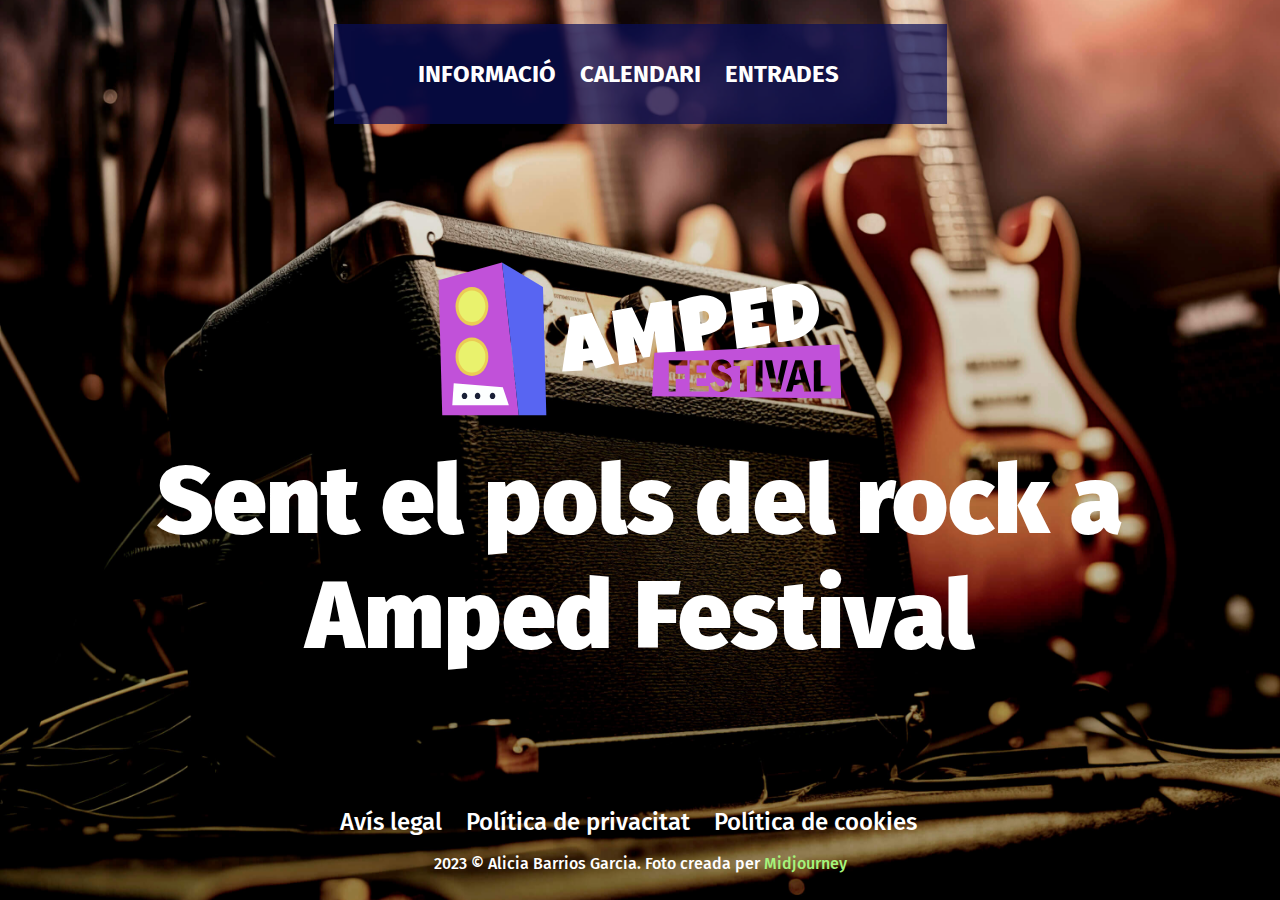
<file: index.html>
<!DOCTYPE html>
<html lang="ca">
    <head>
        <meta charset="UTF-8">
        <meta name="viewport" content="width=device-width, initial-scale=1.0">
        <meta name="author" content="alicia-barrios-garcia">
        <meta name="description" content="Aplicació web dedicada a la gestió, informació i reserva de concerts">
        <title>AMPED Festival - Home</title>
        <link rel="stylesheet" type="text/css" href="css/estils.css">
        <link rel="icon" type="image/jpg" href="img/favicon-32x32.png">
    </head>
    <body class="body-container">
        <header>
            <div class="nav-container">
                <nav>
                    <ul>
                        <li><a href="info.html">INFORMACIÓ</a></li>
                        <li><a href="calendari.html">CALENDARI</a></li>
                        <li><a href="tickets.html">ENTRADES</a></li>
                    </ul>
                </nav>
            </div>
        </header>
        
        <main class="main-container">
            <img class="logo" src="./img/logo.svg" alt="Logo del lloc Web">
            <h1>Sent el pols del rock a Amped Festival</h1>
        </main>

        <footer class="footer-home">
            <ul>
                <li><a href="#">Avís legal</a></li>
                <li><a href="#">Política de privacitat</a></li>
                <li><a href="#">Política de cookies</a></li>
            </ul>
            <p class="font-size-s">2023 © Alicia Barrios Garcia. Foto creada per <a class="link-app" href="https://www.midjourney.com/home" target="_blank">Midjourney</a></p>
        </footer>
    </body>
</html>
</file>
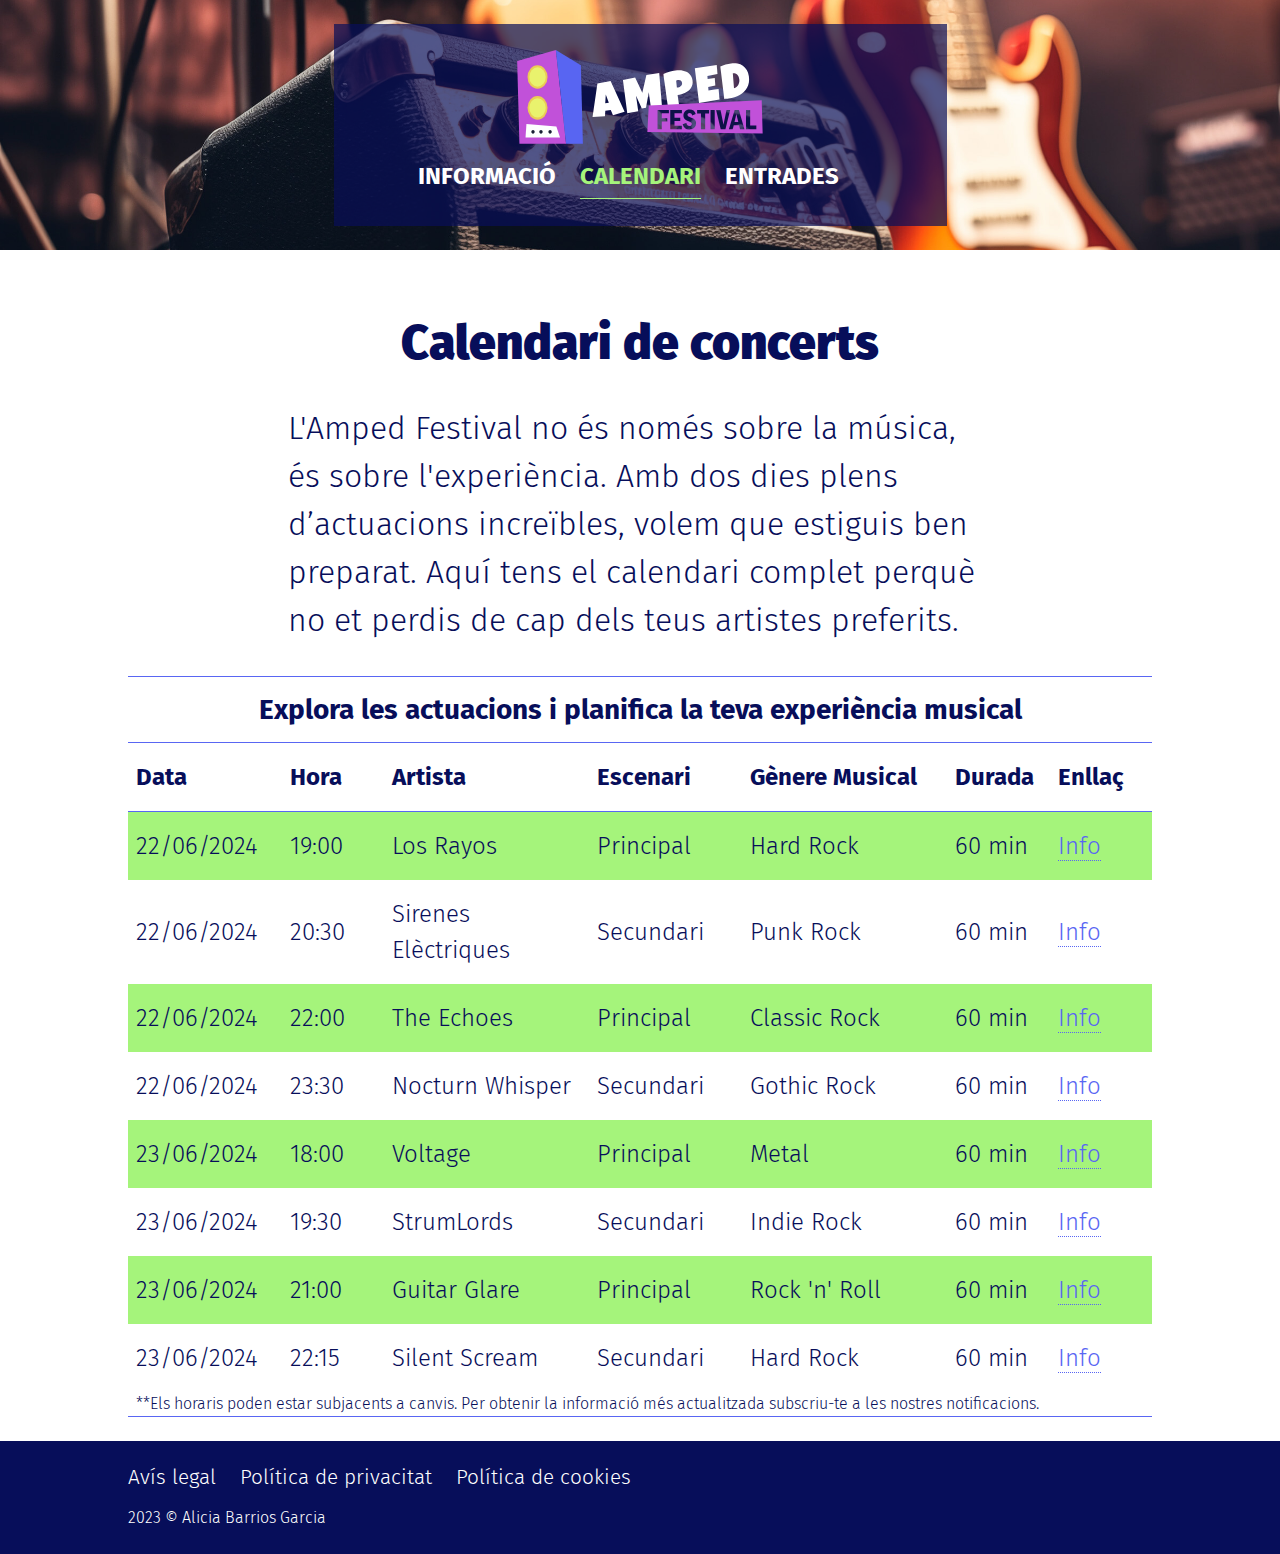
<file: calendari.html>
<!DOCTYPE html>
<html lang="ca">
<head>
    <meta charset="UTF-8">
    <meta name="viewport" content="width=device-width, initial-scale=1.0">
    <meta name="author" content="alicia-barrios-garcia">
    <meta name="description" content="Aplicació web dedicada a la gestió, informació i reserva de concerts">
    <title>AMPED Festival - Calendari</title>
    <link rel="stylesheet" type="text/css" href="css/estils.css">
    <link rel="icon" type="image/jpg" href="img/favicon-32x32.png">
</head>
<body>
    <header class="header-container">
        <div class="nav-container">
            <a href="index.html"><img class="logo" src="./img/logo.svg" alt="Logo del lloc Web"></a>
            <nav>
                <ul>
                    <li><a href="info.html">INFORMACIÓ</a></li>
                    <li><a href="calendari.html" class="item-visited-page">CALENDARI</a></li>
                    <li><a href="tickets.html">ENTRADES</a></li>
                </ul>
            </nav>
        </div>
    </header>

    <main class="main-container">
        <article class="intro-container">
            <h2>Calendari de concerts</h2>
            <p>
                L'Amped Festival no és només sobre la música, és sobre l'experiència. Amb dos dies plens 
                d’actuacions increïbles, volem que estiguis ben preparat. Aquí tens el calendari complet 
                perquè  no et perdis de cap dels teus artistes preferits.
            </p>
        </article>
        <table>
            <caption>
                Explora les actuacions i planifica la teva experiència musical
            </caption>
            <thead>
                <tr>
                    <th scope="col">Data</th>
                    <th scope="col">Hora</th>
                    <th scope="col">Artista</th>
                    <th scope="col">Escenari</th>
                    <th scope="col">Gènere Musical</th>
                    <th scope="col">Durada</th>
                    <th scope="col">Enllaç</th>
                </tr>
            </thead>
            <tbody>
                <tr>
                    <td><time datetime="2024-06-22T19:00">22/06/2024</time></td>
                    <td>19:00</td>
                    <td>Los Rayos</td>
                    <td>Principal</td>
                    <td>Hard Rock</td>
                    <td>60 min</td>
                    <td><a href="#">Info</a></td>
                </tr>
                <tr>
                    <td><time datetime="2024-06-22T20:30">22/06/2024</time></td>
                    <td>20:30</td>
                    <td>Sirenes Elèctriques</td>
                    <td>Secundari</td>
                    <td>Punk Rock</td>
                    <td>60 min</td>
                    <td><a href="#">Info</a></td>
                </tr>
                <tr>
                    <td><time datetime="2024-06-22T22:00">22/06/2024</time></td>
                    <td>22:00</td>
                    <td>The Echoes</td>
                    <td>Principal</td>
                    <td>Classic Rock</td>
                    <td>60 min</td>
                    <td><a href="#">Info</a></td>
                </tr>
                <tr>
                    <td><time datetime="2024-06-22T23:30">22/06/2024</time></td>
                    <td>23:30</td>
                    <td>Nocturn Whisper</td>
                    <td>Secundari</td>
                    <td>Gothic Rock</td>
                    <td>60 min</td>
                    <td><a href="#">Info</a></td>
                </tr>
                <tr>
                    <td><time datetime="2024-06-23T18:00">23/06/2024</time></td>
                    <td>18:00</td>
                    <td>Voltage</td>
                    <td>Principal</td>
                    <td>Metal</td>
                    <td>60 min</td>
                    <td><a href="#">Info</a></td>
                </tr>
                <tr>
                    <td><time datetime="2024-06-23T19:30">23/06/2024</time></td>
                    <td>19:30</td>
                    <td>StrumLords</td>
                    <td>Secundari</td>
                    <td>Indie Rock</td>
                    <td>60 min</td>
                    <td><a href="#">Info</a></td>
                </tr>
                <tr>
                    <td><time datetime="2024-06-23T21:00">23/06/2024</time></td>
                    <td>21:00</td>
                    <td>Guitar Glare</td>
                    <td>Principal</td>
                    <td>Rock 'n' Roll</td>
                    <td>60 min</td>
                    <td><a href="#">Info</a></td>
                </tr>
                <tr>
                    <td><time datetime="2024-06-23T22:15">23/06/2024</time></td>
                    <td>22:15</td>
                    <td>Silent Scream</td>
                    <td>Secundari</td>
                    <td>Hard Rock</td>
                    <td>60 min</td>
                    <td><a href="#">Info</a></td>
                </tr>
            </tbody>
            <tfoot>
                <tr>
                    <td colspan="7" class="font-size-s">
                        **Els horaris poden estar subjacents a canvis. Per obtenir la informació més actualitzada
                        subscriu-te a les nostres notificacions.
                    </td>
                </tr>
            </tfoot>
        </table>
    </main>
    <footer>
        <div class=footer-container>
            <ul>
                <li><a href="#">Avís legal</a></li>
                <li><a href="#">Política de privacitat</a></li>
                <li><a href="#">Política de cookies</a></li>
            </ul>
            <p class="font-size-s">2023 © Alicia Barrios Garcia</p>
        </div>
    </footer>
</body>
</html>
</file>
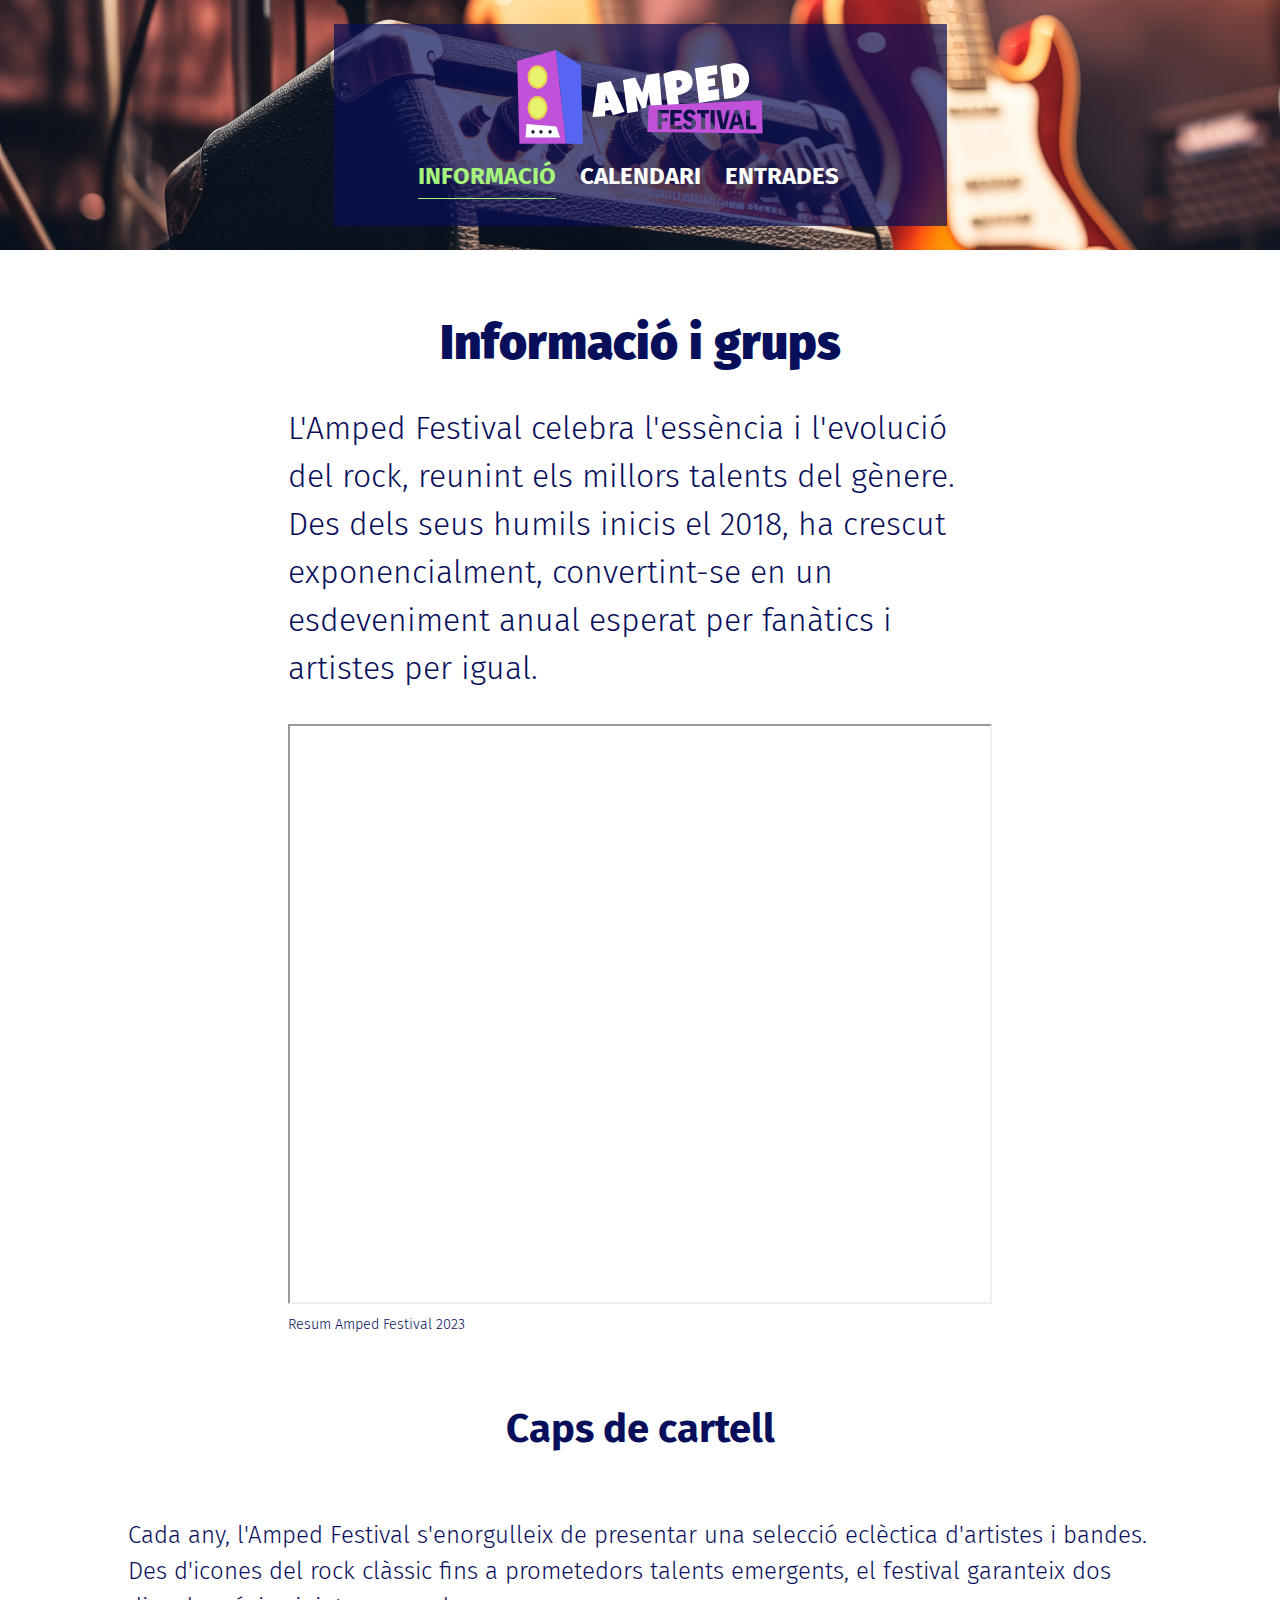
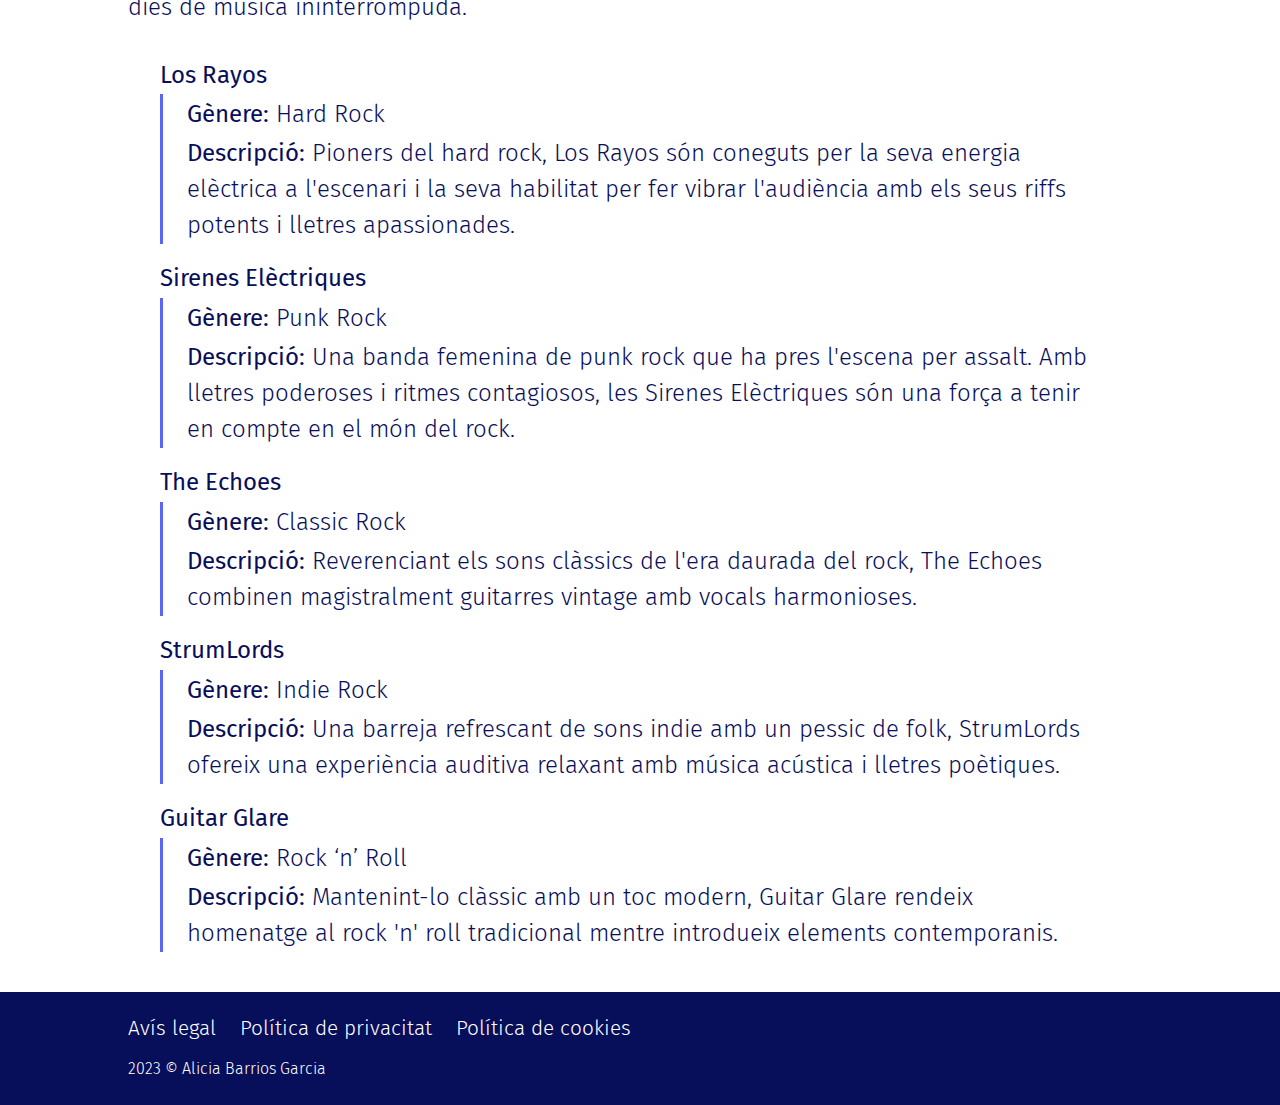
<file: info.html>
<!DOCTYPE html>
<html lang="ca">
<head>
    <meta charset="UTF-8">
    <meta name="viewport" content="width=device-width, initial-scale=1.0">
    <meta name="author" content="alicia-barrios-garcia">
    <meta name="description" content="Aplicació web dedicada a la gestió, informació i reserva de concerts">
    <title>AMPED Festival - Informació</title>
    <link rel="stylesheet" type="text/css" href="css/estils.css">
    <link rel="icon" type="image/jpg" href="img/favicon-32x32.png">
</head>
<body>
    <header class="header-container">
        <div class="nav-container">
            <a href="index.html"><img class="logo" src="./img/logo.svg" alt="Logo del lloc Web"></a>
            <nav>
                <ul>
                    <li><a href="info.html" class="item-visited-page">INFORMACIÓ</a></li>
                    <li><a href="calendari.html">CALENDARI</a></li>
                    <li><a href="tickets.html">ENTRADES</a></li>
                </ul>
            </nav>
        </div>
    </header>

    <main class="main-container">
        <article class="intro-container">
            <h2>Informació i grups</h2>
            <p>
                L'Amped Festival celebra l'essència i l'evolució del rock, reunint els millors 
                talents del gènere. Des dels seus humils inicis el 2018, ha crescut exponencialment, 
                convertint-se en un esdeveniment anual esperat per fanàtics i artistes per igual.
            </p>

            <figure>
                <iframe 
                    width="1060" 
                    height="580"
                    src="https://www.youtube.com/embed/0r2vRoy0GTk?si=BbOBl5tU5r9Ewpln" 
                    title="YouTube video player" 
                    allow="accelerometer; autoplay; clipboard-write; encrypted-media; gyroscope; picture-in-picture; web-share" 
                    allowfullscreen
                >
                </iframe>
                <figcaption>Resum Amped Festival 2023</figcaption>
            </figure>              
        </article>

        <article>
            <h3>Caps de cartell</h3>
            <p>
                Cada any, l'Amped Festival s'enorgulleix de presentar una selecció eclèctica d'artistes 
                i bandes. Des d'icones del rock clàssic fins a prometedors talents emergents, el festival 
                garanteix dos dies de música ininterrompuda.
            </p>
    
            <dl>
                <dt><b>Los Rayos</b></dt>
                <dd>
                    <b>Gènere:</b> Hard Rock
                </dd>
                <dd>
                    <b>Descripció:</b> Pioners del hard rock, Los Rayos són coneguts per la seva energia elèctrica 
                    a l'escenari i la seva habilitat per fer vibrar l'audiència amb els seus riffs potents i lletres 
                    apassionades.
                </dd>

                <dt><b>Sirenes Elèctriques</b></dt>
                <dd>
                    <b>Gènere:</b> Punk Rock
                </dd>
                <dd>
                    <b>Descripció:</b> Una banda femenina de punk rock que ha pres l'escena per assalt. Amb lletres 
                    poderoses i ritmes contagiosos, les Sirenes Elèctriques són una força a tenir en compte en 
                    el món del rock.
                </dd>

                <dt><b>The Echoes</b></dt>
                <dd>
                    <b>Gènere:</b> Classic Rock
                </dd>
                <dd>
                    <b>Descripció:</b> Reverenciant els sons clàssics de l'era daurada del rock, The Echoes combinen 
                    magistralment guitarres vintage amb vocals harmonioses.                
                </dd>

                <dt><b>StrumLords</b></dt>
                <dd>
                    <b>Gènere:</b> Indie Rock
                </dd>
                <dd>
                    <b>Descripció:</b> Una barreja refrescant de sons indie amb un pessic de folk, StrumLords ofereix 
                    una experiència auditiva relaxant amb música acústica i lletres poètiques.                
                </dd>

                <dt><b>Guitar Glare</b></dt>
                <dd>
                    <b>Gènere:</b> Rock ‘n’ Roll
                </dd>
                <dd>
                    <b>Descripció:</b> Mantenint-lo clàssic amb un toc modern, Guitar Glare rendeix homenatge al 
                    rock 'n' roll tradicional mentre introdueix elements contemporanis.   
                </dd>
            </dl>
        </article>
    </main>

    <footer>
        <div class=footer-container>
            <ul>
                <li><a href="#">Avís legal</a></li>
                <li><a href="#">Política de privacitat</a></li>
                <li><a href="#">Política de cookies</a></li>
            </ul>
            <p class="font-size-s">2023 © Alicia Barrios Garcia</p>
        </div>
    </footer>
</body>
</html>
</file>
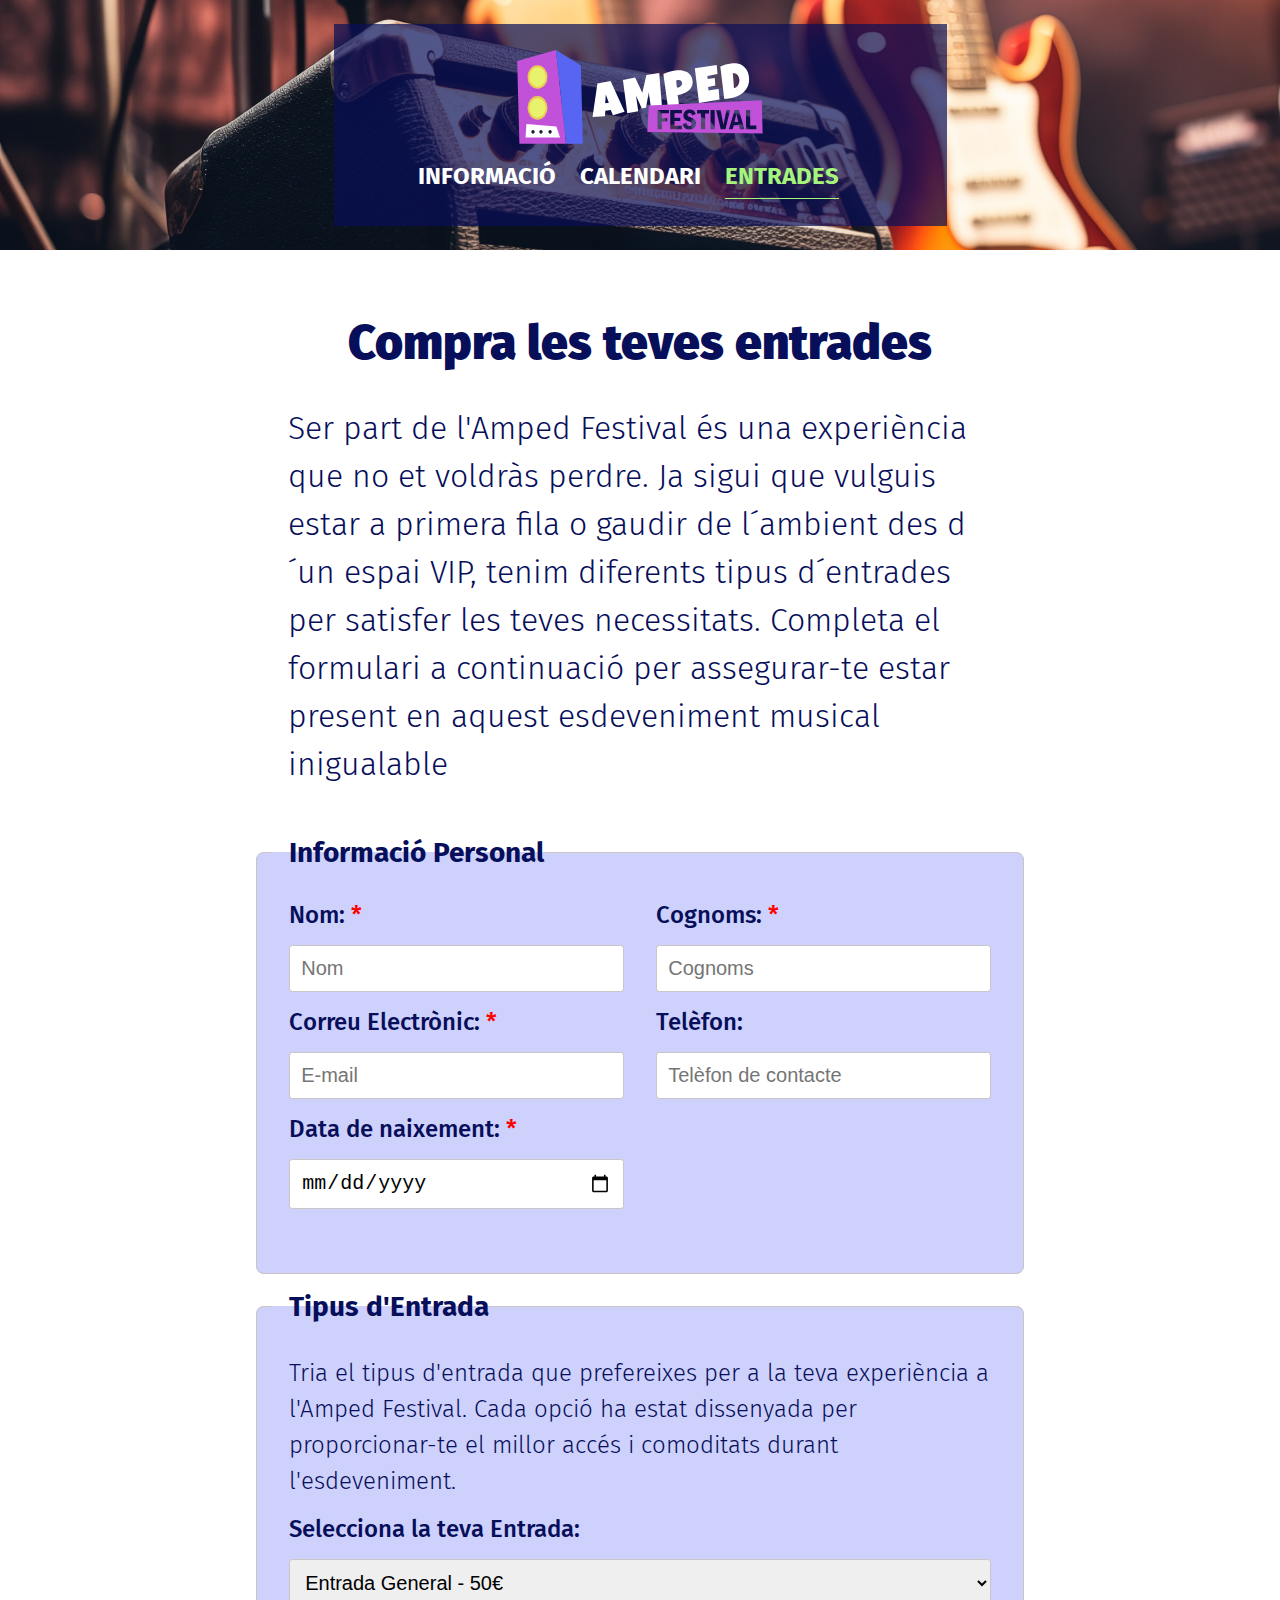
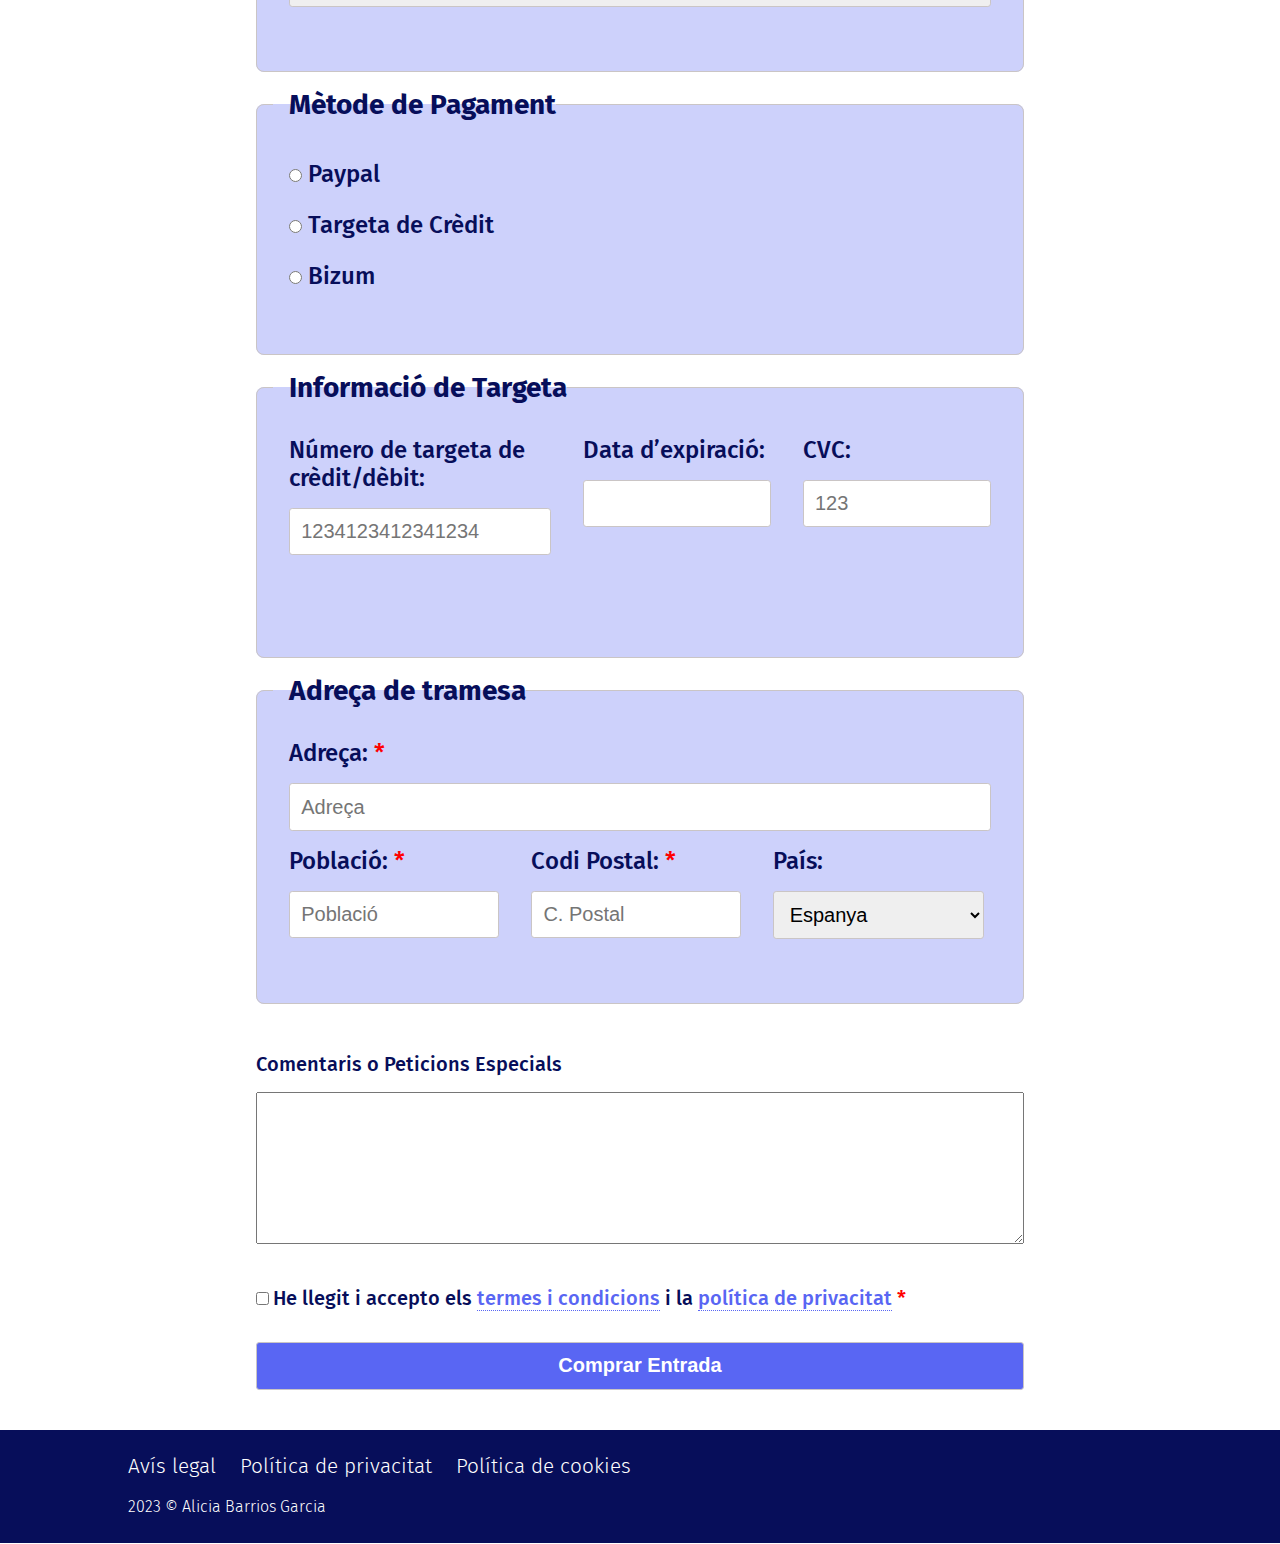
<file: tickets.html>
<!DOCTYPE html>
<html lang="ca">
<head>
    <meta charset="UTF-8">
    <meta name="viewport" content="width=device-width, initial-scale=1.0">
    <meta name="author" content="alicia-barrios-garcia">
    <meta name="description" content="Aplicació web dedicada a la gestió, informació i reserva de concerts">
    <title>AMPED Festival - Entrades</title>
    <link rel="stylesheet" type="text/css" href="css/estils.css">
    <link rel="icon" type="image/jpg" href="img/favicon-32x32.png">
</head>
<body>
    <header class="header-container">
        <div class="nav-container">
            <a href="index.html"><img class="logo" src="./img/logo.svg" alt="Logo del lloc Web"></a>
            <nav>
                <ul>
                    <li><a href="info.html">INFORMACIÓ</a></li>
                    <li><a href="calendari.html">CALENDARI</a></li>
                    <li><a href="tickets.html" class="item-visited-page">ENTRADES</a></li>
                </ul>
            </nav>
        </div>
    </header>

    <main class="main-container">
        <article class="intro-container">
            <h2>Compra les teves entrades</h2>
            <p>
                Ser part de l'Amped Festival és una experiència que no et voldràs perdre. Ja sigui que 
                vulguis estar a primera fila o gaudir de l´ambient des d´un espai VIP, tenim diferents 
                tipus d´entrades per satisfer les teves necessitats. Completa el formulari a continuació 
                per assegurar-te estar present en aquest esdeveniment musical inigualable
            </p>
        </article>

        <form action="myrepository.com" method="POST">
            <fieldset>
                <legend>Informació Personal</legend>
                <ul>
                    <li class="width-50">
                        <label for="name">Nom: <abbr title="required" aria-label="required" role="tooltip">*</abbr></label>
                        <input 
                        type="text" 
                        placeholder="Nom" 
                        id="name" 
                        name="user_name" 
                        pattern="[A-Za-záéíóúÁÉÍÓÚñÑ'\-]{3,64}" 
                        required>
                    </li>
                    <li class="width-50">
                        <label for="surname">Cognoms: <abbr title="required" aria-label="required" role="tooltip">*</abbr></label>
                        <input 
                        type="text" 
                        placeholder="Cognoms" 
                        id="surname" 
                        name="user_surname" 
                        pattern="[A-Za-záéíóúÁÉÍÓÚñÑ'\-]{3,128}" 
                        required>
                    </li>
                    <li class="width-50">
                        <label for="email">Correu Electrònic: <abbr title="required" aria-label="required" role="tooltip">*</abbr></label>
                        <input type="email" placeholder="E-mail" id="email" name="user_email" required>
                    </li>
                    <li class="width-50">
                        <label for="phone">Telèfon:</label>
                        <input type="tel" placeholder="Telèfon de contacte" id="phone" name="user_phone">
                    </li>
                    <li class="width-50">
                        <label for="birthday">Data de naixement: <abbr title="required" aria-label="required" role="tooltip">*</abbr></label>
                        <input type="date" id="birthday" name="user_birthday" required>
                    </li>
                </ul>
            </fieldset>

            <fieldset>
                <legend>Tipus d'Entrada</legend>
                <p>
                    Tria el tipus d'entrada que prefereixes per a la teva experiència a l'Amped Festival. 
                    Cada opció ha estat dissenyada per proporcionar-te el millor accés i comoditats durant 
                    l'esdeveniment.    
                </p>
                <ul>
                    <li>
                        <label for="ticket">Selecciona la teva Entrada:</label>
                        <select id="ticket" name="user_ticket">
                            <option value="general">Entrada General - 50€</option>
                            <option value="vip">Entrada VIP - 150€ (inclou accés backstage i zona preferencial)</option>
                            <option value="passi">Passi de dos Dies - 120€</option>
                        </select>
                    </li>
                </ul>
            </fieldset>

            <fieldset>
                <legend>Mètode de Pagament</legend>
                <ul>
                    <li>
                        <label for="method_1">
                            <input type="radio" id="method_1" name="user_method_payment" value="paypal">
                            Paypal
                        </label>
                    </li>
                    <li>
                        <label for="method_2">
                            <input type="radio" id="method_2" name="user_method_payment" value="credit">
                            Targeta de Crèdit
                        </label>
                    </li>
                    <li>
                        <label for="method_3">
                            <input type="radio" id="method_3" name="user_method_payment" value="bizum">
                            Bizum
                        </label>
                    </li>
                </ul>
            </fieldset>
  
            <fieldset>
                <legend>Informació de Targeta</legend>
                <ul>
                    <li class="width-40">
                        <label for="card_number">Número de targeta de crèdit/dèbit:</label>
                        <input 
                        type="tel" 
                        placeholder="1234123412341234" 
                        id="card_number"
                        pattern="[0-9]{16}"
                        name="user_card_number">
                        <span class="error">El número de la targeta de crèdit ha d'estar compost per 16 digits</span>
                    </li>
                    <li class="width-30">
                        <label for="expiration_date">Data d’expiració:</label>
                        <input type="text" id="expiration_date" name="user_expiration_card">
                    </li>
                    <li class="width-30">
                        <label for="cvc">CVC:</label>
                        <input 
                        type="tel" 
                        placeholder="123" 
                        id="cvc" 
                        pattern="[0-9]{3}"
                        name="user_cvc_card">
                        <span class="error">El CVC ha d'estar compost per 3 digits</span>
                    </li>
                </ul>
            </fieldset>

            <fieldset>
                <legend>Adreça de tramesa</legend>
                <ul>
                    <li>
                        <label for="direction">Adreça: <abbr title="required" aria-label="required" role="tooltip">*</abbr></label>
                        <input type="text" id="direction" placeholder="Adreça" name="user_direction" required>
                    </li>
                    <li class="width-33">
                        <label for="city">Població: <abbr title="required" aria-label="required" role="tooltip">*</abbr></label>
                        <input type="text" id="city" placeholder="Població" name="user_city" required>
                    </li>
                    <li class="width-33">
                        <label for="postal_code">Codi Postal: <abbr title="required" aria-label="required" role="tooltip">*</abbr></label>
                        <input type="text" id="postal_code" placeholder="C. Postal" name="user_postal_code" required>
                    </li>
                    <li class="width-33">
                        <label for="country">País:</label>
                        <select id="country" name="user_country">
                            <option value="espanya">Espanya</option>
                            <option value="alemanya">Alemanya</option>
                            <option value="frança">França</option>
                        </select>
                    </li>
                </ul>
            </fieldset>
            <div class="footer-form-container">
                <ul>
                    <li>
                        <label for="message">Comentaris o Peticions Especials</label>
                        <textarea id="message" name="user_message" cols="30" rows="10"></textarea>
                    </li>
                    <li class="display-inline">
                        <input type="checkbox" id="conditions" name="terms_conditions" required> 
                        <label for="conditions">
                            He llegit i accepto els <a href="#">termes i condicions</a> i  la <a href="#">política de privacitat</a>
                            <abbr title="required" aria-label="required" role="tooltip">*</abbr>
                        </label>
                    </li>
                    <li>
                        <button type="submit" class="button">Comprar Entrada</button>
                    </li>
                </ul>
            </div>
        </form>
    </main>

    <footer>
        <div class=footer-container>
            <ul>
                <li><a href="#">Avís legal</a></li>
                <li><a href="#">Política de privacitat</a></li>
                <li><a href="#">Política de cookies</a></li>
            </ul>
            <p class="font-size-s">2023 © Alicia Barrios Garcia</p>
        </div>
    </footer>
</body>
</html>
</file>
<file: css/estils.css>
/*Estils generals*/
@import url('https://fonts.googleapis.com/css2?family=Fira+Sans:ital,wght@0,300;0,500;0,700;0,900;1,300;1,500;1,700;1,900&display=swap');
:root {
    --main-color: rgb(89, 102, 243);
    --secondari-color: rgb(7, 14, 90);
    --light-color: rgb(255, 255, 255);
    --dark-color: rgb(0, 0, 0);
    --bg-and-contrast-color: rgb(165, 244, 123);
    --bg-blue-light: rgba(89, 102, 243, 0.3);
    --bg-blue-dark: rgba(8, 14, 89, 0.7);
    --border-form-color: rgb(202, 197, 197);
    --alert-color: rgb(255, 0, 0);
    --verified-color: rgb(19, 205, 19);
    --sans-serif:'Fira Sans', sans-serif;
}

*,
*:before,
*:after {
    margin: 0;
    padding: 0;
    box-sizing: border-box;
}

html, body {
    color: var(--secondari-color);
    font-family: var(--sans-serif);
    font-size: 16px;
    font-weight: 300;
    height: 100vh;
    max-width: 100vw;
}

.body-container {
    background-image: url(../img/home-hero.jpg);
    background-position: center;
    background-size: cover;
    background-repeat: no-repeat;
    background-attachment: fixed;
    display: flex;
    flex-direction: column;
    align-items: center;
    justify-content: space-between;
}

.main-container {
    width: 80vw; 
    display: flex;
    flex-direction: column;
    align-items: center;
    margin: 0 auto;
}

.intro-container {
    width: 55vw;
    margin: 0 auto;
}

.logo {
    width: 40%;
    height: auto;
}

/*Estils capçalera i barra navegació*/

.header-container {
    background-image: url(../img/amped_header.jpg);
    background-position: center;
    background-size: cover;
    background-repeat: no-repeat;   
    width: 100%;
    display: flex;
    flex-direction: column;
    align-items: center;
}

.header-container a .logo {
    width: 250px;
    height: auto;
}

.nav-container {
    background-color: var(--bg-blue-dark);
    display: flex;
    flex-direction: column;
    align-items: center;
    padding: 1.5rem 4.5rem;
    margin: 1.5rem 0;
}

nav ul {
    margin: 0.75rem;
    display: flex;
    flex-direction: row;
    justify-content: center;
}

nav ul a {
    text-decoration: none;
    font-size: 1.5rem;
    font-weight: bold;
    color: var(--light-color);
}

nav ul a:hover {
    color: var(--bg-and-contrast-color);
} 

nav ul li {
    list-style: none;
    padding-right: 1.5rem;
}

.item-visited-page {
    border-bottom: var(--bg-and-contrast-color) 1px solid;
    color: var(--bg-and-contrast-color);
    padding-bottom: 0.5rem;
}

/*Estils textos*/

h1 {
    text-align: center;
    font-size: 6rem;
    font-weight: 900;
    margin-top: 1.5rem;
    color: var(--light-color);
}

h2 {
    text-align: center;
    font-size: 3rem;
    font-weight: 900;
    margin-top: 4rem;
}

h3 {
    text-align: center;
    font-size: 2.5rem;
    font-weight: 700;
    margin: 4rem 0;
}

.intro-container p {
    font-size: 2rem;
    line-height: 1.5;
    margin: 2rem 0;
}

table caption {
    font-size: 1.75rem;
    font-weight: 700;
}

dt, 
dd, 
dl, 
p, 
tr {
    font-size: 1.5rem;
    font-weight: 300;
    line-height: 1.5;
}

.font-size-s {
    font-size: 1rem;
}

/*Estils llistes*/

dl {
    padding: 1rem 2rem;
}

dt {
    margin: 1rem 0 0.1rem;
}

dd {
    padding: 0.1rem 1.5rem;
    border-left: var(--main-color) 3px solid;
}

/*Estils figures*/

iframe {
    max-width: 100%;
    object-fit: cover;
}

figcaption {
    font-size: 0.9rem;
    margin: 0.5rem 0;
}

/*Estils taula*/

table {
    table-layout: fixed;
    width: 100%;
    border-collapse: collapse;
    text-align: left;
}

thead th:nth-child(2) {
    width: 10%;
}

thead th:nth-child(1),
thead th:nth-child(4) {
    width: 15%;
}

thead th:nth-child(3),
thead th:nth-child(5) {
    width: 20%;
}

th, 
caption {
    border-top: var(--main-color) 1px solid;
}

th, 
table {
    border-bottom: var(--main-color) 1px solid;
}

th,
td,
caption {
    padding: 1rem 0.5rem;
}

tfoot td {
    padding: 0 0.5rem;
}

tbody tr:nth-child(odd) {
    background-color: var(--bg-and-contrast-color);
}

table a,
.footer-form-container a {  
    text-decoration: none;
    border-bottom: var(--main-color) 1px dotted;
    color: var(--main-color);
}

table a:hover,
.footer-form-container a:hover {
    text-decoration: none;
    border: var(--bg-and-contrast-color) 1px solid;
}

/*Estils formulari*/

form {
    margin: 0 auto;
    width: 60vw;
}

form ul {
    width: 100%;
    padding: 0;
    margin: 0;
    display: flex;
    flex-direction: row;
    flex-wrap: wrap;
}

form ul li {
    display: flex;
    flex-direction: column;
    list-style: none;
    width: 100%;
    padding: 0 1rem;
}

button,
input,
select,
textarea {
  box-sizing: border-box;
}

textarea {
  overflow: auto;
}

/*Classes per donar format als diferents 
amples dels inputs del formulari*/
.width-50 {       
    width: 50%;
}

.width-40 {
    width: 40%;
}

.width-33 {
    width: 33%;
}

.width-30 {
    width: 30%;
}

fieldset {
    background-color: var(--bg-blue-light);
    border: var(--border-form-color) 1px solid;
    border-radius: 0.5rem;
    padding: 1rem 1rem 4rem;
    margin: 1rem 0;
}

legend {
    font-size: 1.75rem;
    font-weight: 700;
}

label {
    font-size: 1.50rem;
    font-weight: 500;
    margin-top: 1rem;
}

input, 
select,
legend,
fieldset p {
    text-align: left;
    margin-top: 1rem;
    padding-left: 1rem;
}

input, 
select {
    border-radius: 0.2rem;
    padding: 0.7rem;
    border: var(--border-form-color) 1px solid;
    font-size: 1.25rem;
}

abbr {
    color: var(--alert-color);
    text-decoration: none;
}

input:focus,
textarea:focus {
    border-color: var(--dark-color);
}

.footer-form-container ul li {
    padding: 1em 0;
}

.footer-form-container label {
    font-size: 1.25rem;
    font-weight: 500;
    margin-bottom: 1rem;
}

.display-inline {
    width: 100%;
    display: inline;
}

.button {
    width: 100%;
    padding: 0.7rem;
    color: var(--light-color);
    background-color: var(--main-color);
    border: var(--border-form-color) 1px solid;
    border-radius: 0.2rem;
    font-size: 1.25rem;
    font-weight: 700;
    cursor: pointer;
}

.button:hover {
    background-color: var(--secondari-color);
}

/*Estils validació formulari*/


input:required:user-invalid {
    border: var(--alert-color) 2px solid;
}

input:required:user-valid {
    border: var(--verified-color) 2px solid;
}

input[type=tel]:valid + .error {
    visibility: collapse;
}

input[type=tel]:invalid + .error {
    visibility: visible;
    padding: 1rem;
    color: var(--alert-color);
    font-weight: 500;
}

/*Estils peu de pàgina*/

footer {
    width: 100%;
    background-color: var(--secondari-color);
    display: flex;
    flex-direction: column;
    align-items: flex-start;
    padding: 1.5rem 0;
    margin-top: 1.5rem;
    font-size: 1.3rem;
    font-weight: 300;
    color: var(--light-color);
}

.footer-container {
    width: 80vw;
    margin: 0 auto;
}

footer ul {
    display: flex;
    flex-direction: row;
    padding: 0;
    margin-bottom: 1rem;
}

footer li {
    list-style: none;
    margin-right: 1.5rem;
}

footer a {
    text-decoration: none;
    color: var(--light-color);
}

footer a:hover,
.link-app {
    color:var(--bg-and-contrast-color);
}

.footer-home {
    background-color: initial;
    align-items: center;
    margin-top: 0;
    font-size: 1.5rem;
    font-weight: 500;
}

.footer-home p {
    font-weight: 500;
}

.footer-home a:hover {
    color: var(--main-color);
}
</file>
